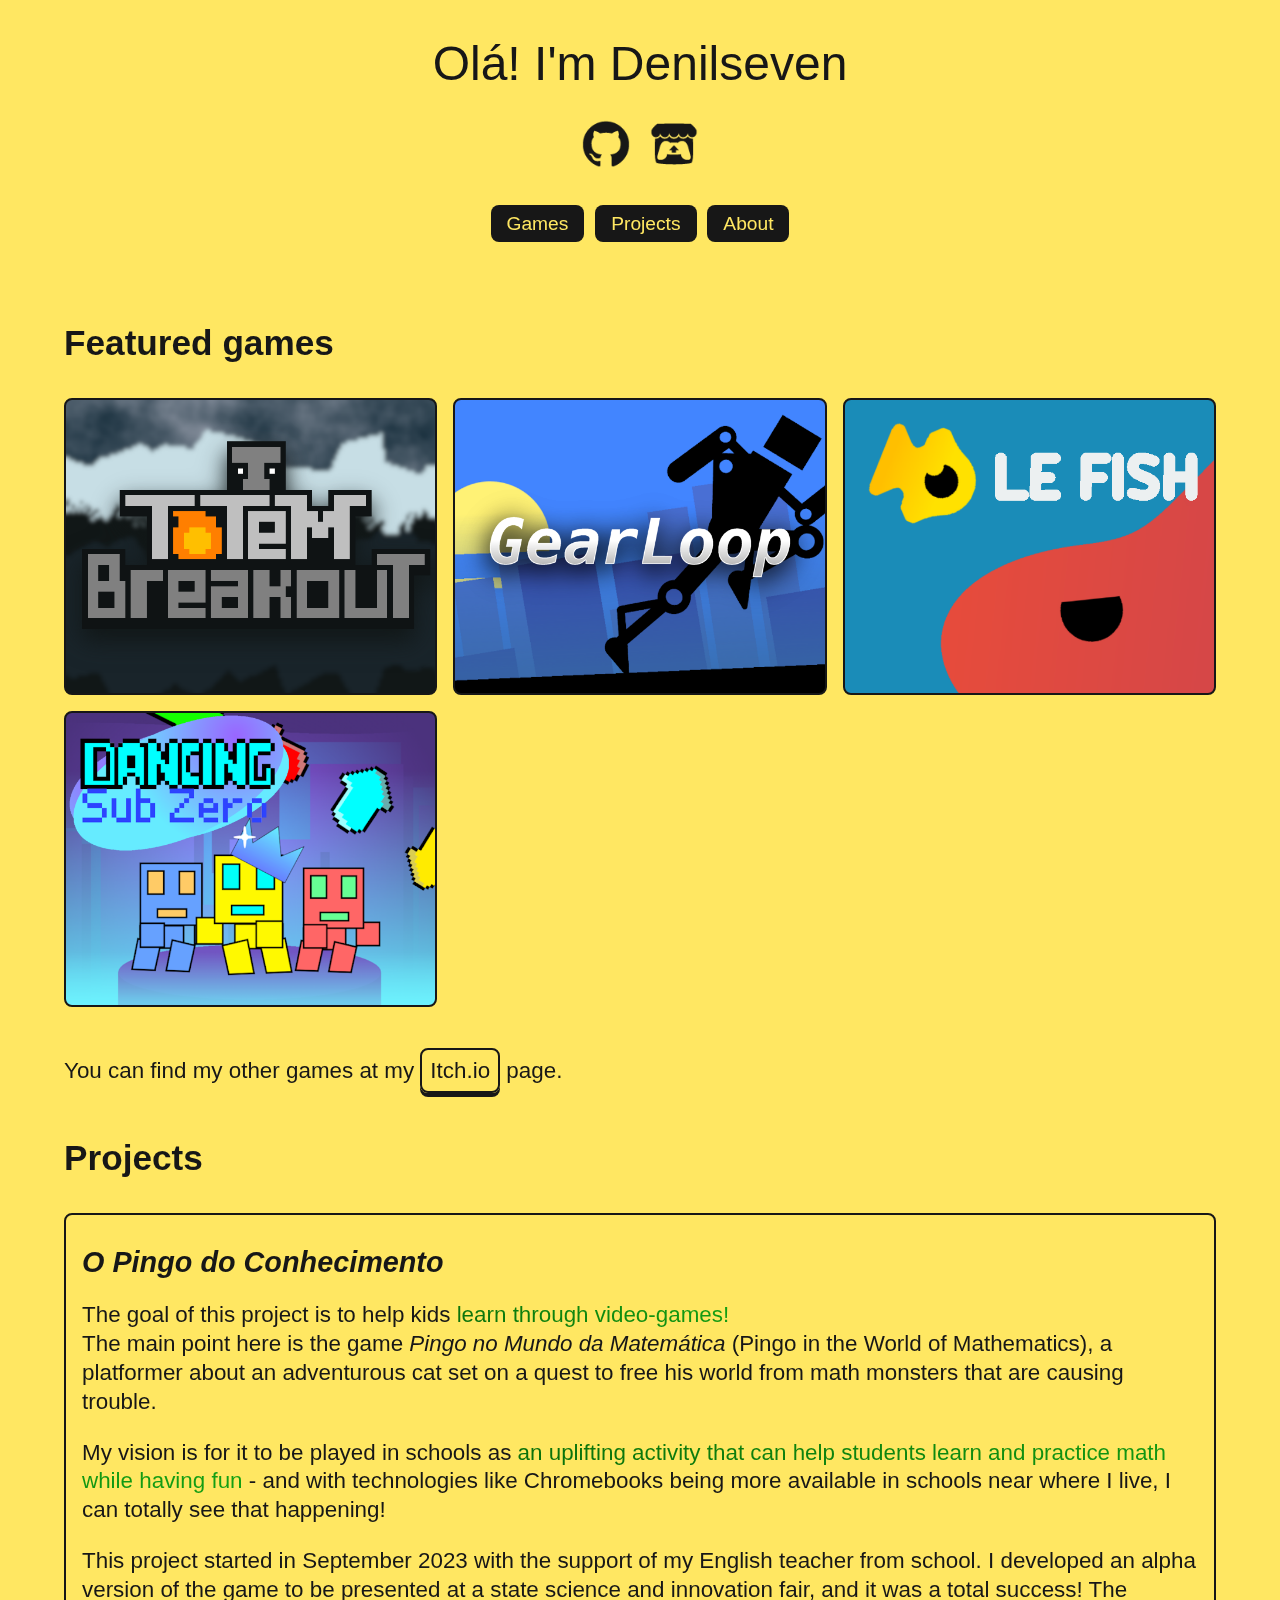
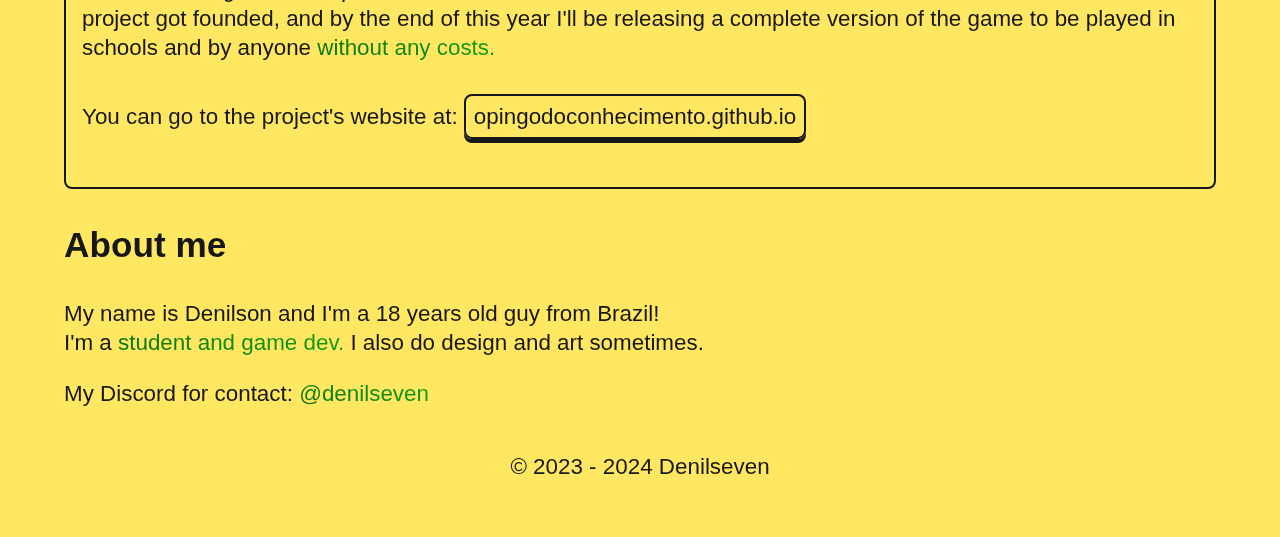
<file: index.html>
<!DOCTYPE html>
<html lang="en">
<head>
    <meta charset="UTF-8">
    <meta http-equiv="X-UA-Compatible" content="IE=edge">
    <meta name="viewport" content="width=device-width, initial-scale=1.0">
    <title>Denil's Website</title>
    <link rel="shortcut icon" type="x-icon" href="images/web_icon.png">
    <link rel="stylesheet" href="styles.css"/>
</head>

<body>

    <header>
        <p class="greeting">Olá! I'm Denilseven</p>
        <div class="links">
            <a class="icon-link" href="https://github.com/Denilseven">
                <img src="images/github-mark.png">
            </a>
            <a class="icon-link" href="https://denilmakesgames.itch.io/">
                <img src="images/itch-mark.png">
            </a>
        </div>
        <div class="shortcuts">
            <a href="#games">Games</a>
            <a href="#projects">Projects</a>
            <a href="#about">About</a>
        </div>
    </header>

    <main>

        <section id="games">
            <h2>Featured games</h2>

            <div class="games-grid">
                <a href="https://denilmakesgames.itch.io/totem-breakout" class="game-cell" id="totem-breakout">
                    <div class="content">
                        <h2 translate="no">Totem Breakout</h2>
                        <p>A retro-style game where you fight alongside your trusty moyai, calling in stomps and fireballs.</p>
                        <p><span class="jam">Made in 3 days for Ludum Dare 55. (ranked 251<sup>st</sup> Overall out of 2194 entries)</span></p>
                    </div>
                </a>
                <a href="https://denilmakesgames.itch.io/gear-loop" class="game-cell" id="gear-loop">
                    <div class="content">
                        <h2 translate="no">Gear Loop</h2>
                        <p>A speedrunning platformer with stylish visuals and 4 levels to explore.</p>
                        <p><span class="jam">Made for Brackeys Game Jam 2023.1. (ranked 73<sup>rd</sup> Overall and 57<sup>th</sup> on Fun out of 728 entries) </span></p>
                    </div>
                </a>
                <a href="https://denilmakesgames.itch.io/le-fish" class="game-cell" id="le-fish">
                    <div class="content">
                        <h2 translate="no">Le Fish</h2>
                        <p>A brief history of a fish who walks (swims) the path of revenge.</p>
                        <p><span class="jam">Made for Game Jaaj 7, a brazilian game jam! (reached top 50 out of 302 entries)</span></p>
                    </div>
                </a>
                <a href="https://scratch.mit.edu/projects/316644807/" class="game-cell" id="sub-zero">
                    <div class="content">
                        <h2 translate="no">Dancing Sub Zero</h2>
                        <p>
                            One of my coolest Scratch games! I made it in early 2019, when I was 12 years old. <br>
                            I like looking back at it and seeing how much I've grown since then :)
                        </p>
                    </div>
                </a>
            </div>

            <p>You can find my other games at my
                <a href="https://denilmakesgames.itch.io/" class="link-button">Itch.io</a>
                page.
            </p>
        </section>

        <section id="projects">
            <h2>Projects</h2>

            <div class="project">
                <h3 translate="no"><i>O Pingo do Conhecimento</i></h3>
                <p>
                    The goal of this project is to help kids <span class="marker">learn through video-games!</span><br>
                    The main point here is the game <i translate="no">Pingo no Mundo da Matemática</i> (Pingo in the World of Mathematics),
                    a platformer about an adventurous cat set on a quest to free his world from math monsters
                    that are causing trouble.
                </p>
                <p>
                    My vision is for it to be played in schools as <span class="marker">an uplifting activity that can help students
                    learn and practice math while having fun</span> - and with technologies like Chromebooks being more available in schools
                    near where I live, I can totally see that happening!
                </p>
                <p>
                    This project started in September 2023 with the support of my English teacher from school. I developed
                    an alpha version of the game to be presented at a state science and innovation fair,
                    and it was a total success! The project got founded,
                    and by the end of this year I'll be releasing a complete version of the game to be played
                    in schools and by anyone <span class="marker">without any costs.</span>
                </p>
                <p>
                    You can go to the project's website at:
                    <a href="https://opingodoconhecimento.github.io/" class="link-button">opingodoconhecimento.github.io</a>
                </p>
            </div>

        </section>

        <section id="about">
            <h2>About me</h2>
            <p>
                My name is Denilson and I'm a 18 years old guy from Brazil!<br>
                I'm a <span class="marker">student and game dev.</span>
                I also do design and art sometimes.
            </p>
            <p>
                My Discord for contact: <span class="marker">@denilseven</span>
            </p>
        </section>

    </main>

    <footer>
            <p id="copyright">© 2023 - 2024 Denilseven</p>
    </footer>

</body>

</html>
</file>
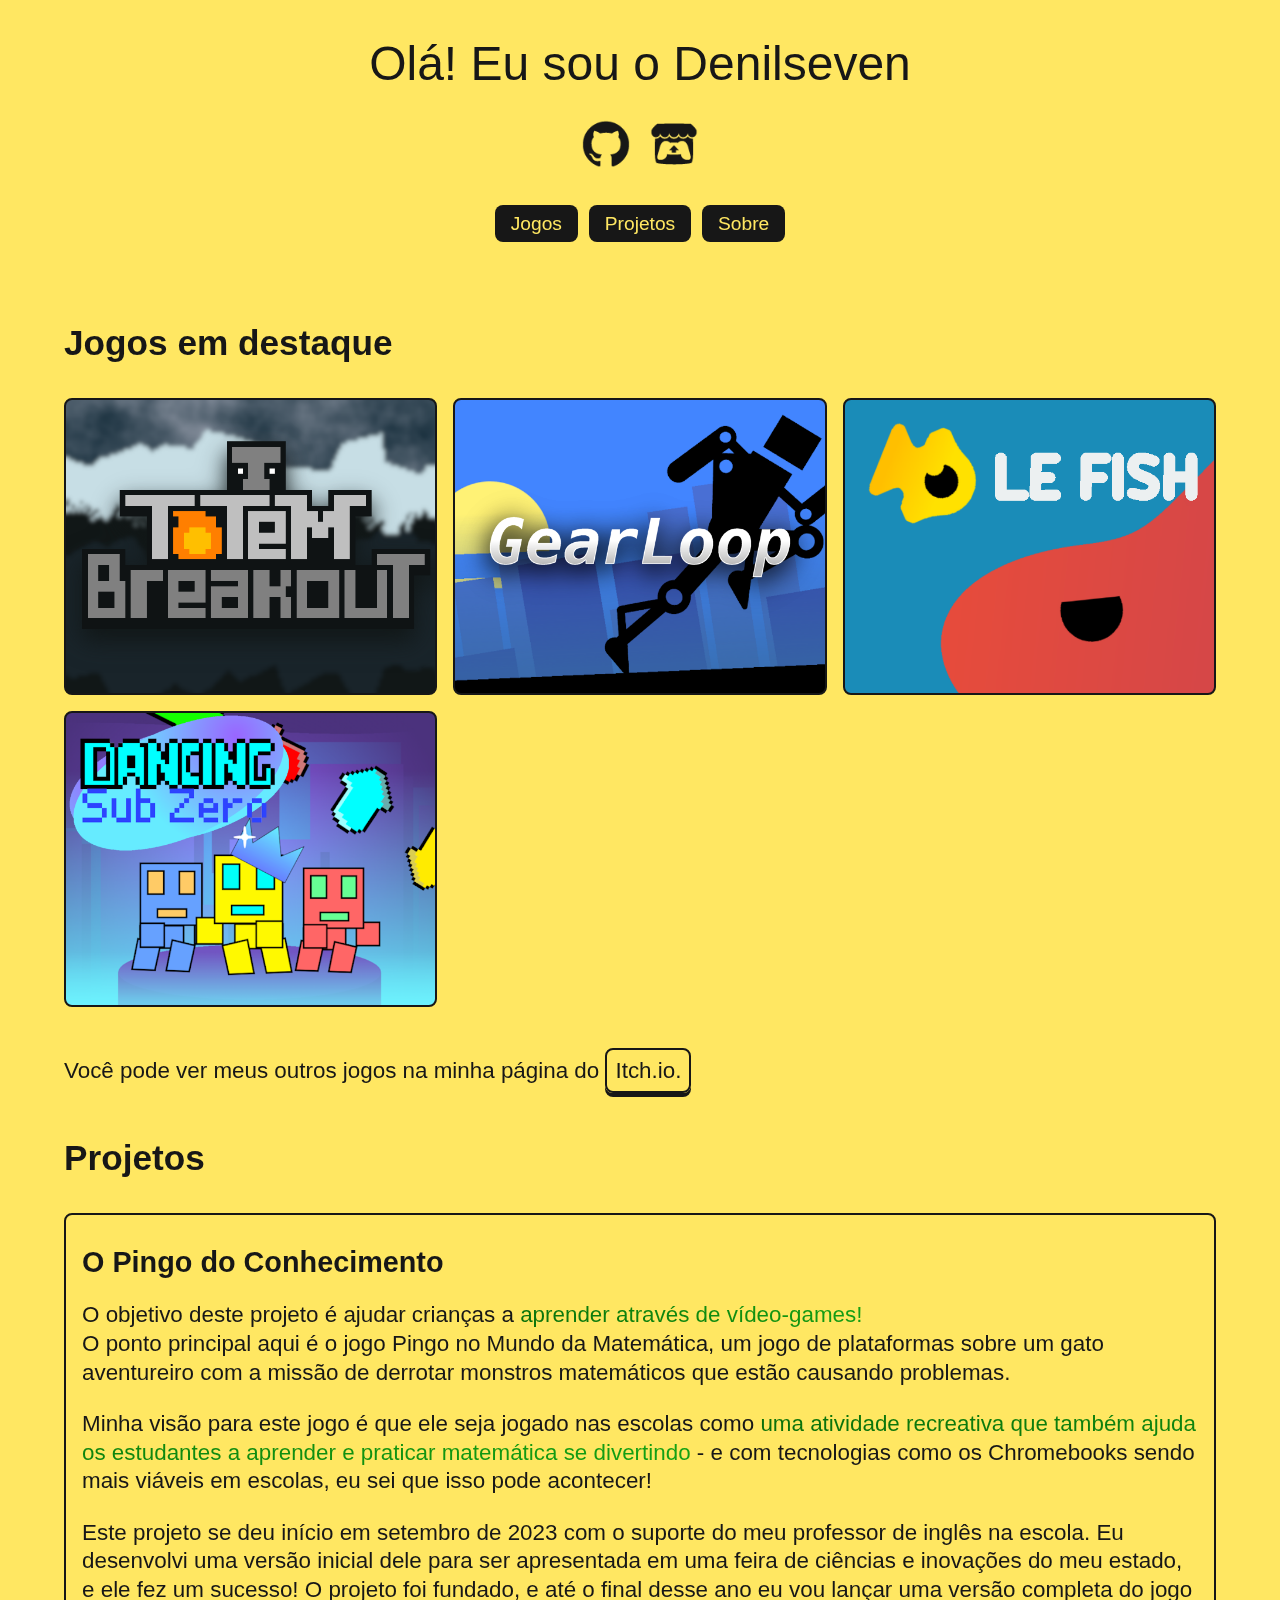
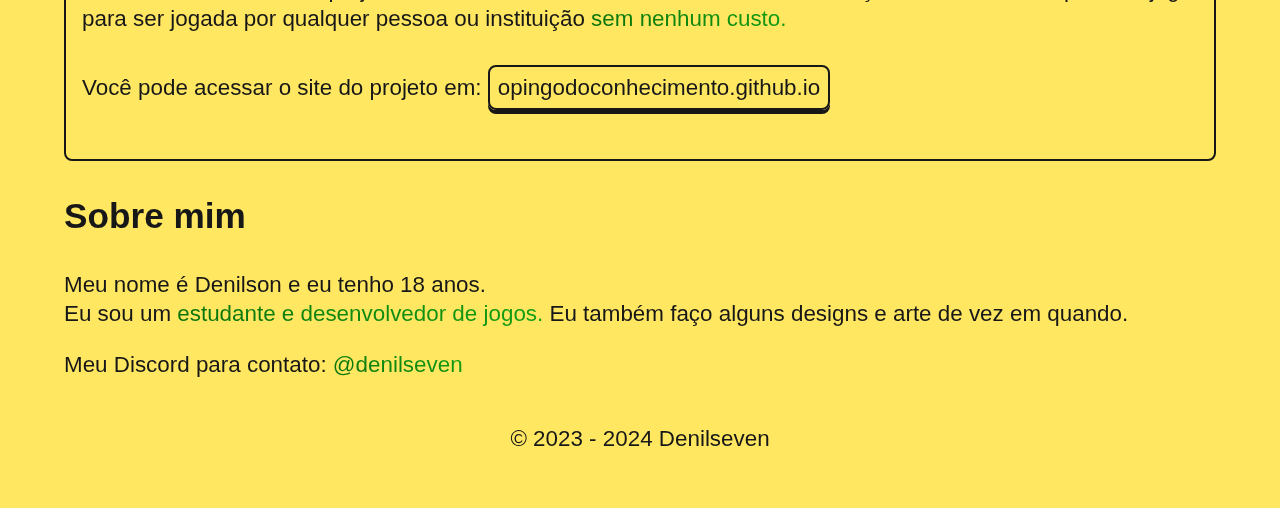
<file: br.html>
<!DOCTYPE html>
<html lang="pt">
<head>
    <meta charset="UTF-8">
    <meta http-equiv="X-UA-Compatible" content="IE=edge">
    <meta name="viewport" content="width=device-width, initial-scale=1.0">
    <title>Denil's Website</title>
    <link rel="shortcut icon" type="x-icon" href="images/web_icon.png">
    <link rel="stylesheet" href="styles.css"/>
</head>

<body>
    <header>
        <p class="greeting">Olá! Eu sou o Denilseven</p>
        <div class="links">
            <a class="icon-link" href="https://github.com/Denilseven">
                <img src="images/github-mark.png">
            </a>
            <a class="icon-link" href="https://denilmakesgames.itch.io/">
                <img src="images/itch-mark.png">
            </a>
        </div>
        <div class="shortcuts">
            <a href="#games">Jogos</a>
            <a href="#projects">Projetos</a>
            <a href="#about">Sobre</a>
        </div>
    </header>

    <main>

        <section id="games">
            <h2>Jogos em destaque</h2>

            <div class="games-grid">
                <a href="https://denilmakesgames.itch.io/totem-breakout" class="game-cell" id="totem-breakout">
                    <div class="content">
                        <h2 translate="no"><i>Totem Breakout</i></h2>
                        <p>Um jogo no estilo retrô onde você luta ao lado de seu totem mágico.</p>
                        <p><span class="jam">Feito em 3 dias para a Ludum Dare 55. (classificado 251° na categoria Geral dentre 2194 jogos)</span></p>
                    </div>
                </a>
                <a href="https://denilmakesgames.itch.io/gear-loop" class="game-cell" id="gear-loop">
                    <div class="content">
                        <h2 translate="no"><i>Gear Loop</i></h2>
                        <p>Um jogo de velocidade com visuais estilizados e 4 níveis para explorar.</p>
                        <p><span class="jam">Feito para a Brackeys Game Jam 2023.1. (classificado 73° na categoria Geral e 57° na categoria Diversão dentre 728 jogos) </span></p>
                    </div>
                </a>
                <a href="https://denilmakesgames.itch.io/le-fish" class="game-cell" id="le-fish">
                    <div class="content">
                        <h2 translate="no"><i>Le Fish</i></h2>
                        <p>Uma breve história de um peixe que anda (nada) pelo caminho da vingaça.</p>
                        <p><span class="jam">Feito para a Game Jaaj 7, uma game jam nacional! (alcançou o top 50 dentre 302 jogos)</span></p>
                    </div>
                </a>
                <a href="https://scratch.mit.edu/projects/316644807/" class="game-cell" id="sub-zero">
                    <div class="content">
                        <h2 translate="no"><i>Dancing Sub Zero</i></h2>
                        <p>
                            Um dos meus jogos mais legais feitos no Scratch! Eu fiz esse jogo no começo de 2019, quando eu tinha 12 anos. <br>
                            Eu gosto de ver os meus jogos mais antigos e observar o quanto eu cresci desde então :)
                        </p>
                    </div>
                </a>
            </div>

            <p>Você pode ver meus outros jogos na minha página do
                <a href="https://denilmakesgames.itch.io/" class="link-button">Itch.io.</a>
            </p>
        </section>

        <section id="projects">
            <h2>Projetos</h2>

            <div class="project">
                <h3 translate="no">O Pingo do Conhecimento</h3>
                <p>
                    O objetivo deste projeto é ajudar crianças a <span class="marker">aprender através de vídeo-games!</span><br>
                    O ponto principal aqui é o jogo <span translate="no">Pingo no Mundo da Matemática</span>, um jogo de plataformas sobre um gato
                    aventureiro com a missão de derrotar monstros matemáticos que estão causando problemas.
                </p>
                <p>
                    Minha visão para este jogo é que ele seja jogado nas escolas como <span class="marker">uma atividade recreativa
                    que também ajuda os estudantes a aprender e praticar matemática se divertindo</span> - e com tecnologias como os Chromebooks
                    sendo mais viáveis em escolas, eu sei que isso pode acontecer!
                </p>
                <p>
                    Este projeto se deu início em setembro de 2023 com o suporte do meu professor de inglês na escola. Eu desenvolvi uma
                    versão inicial dele para ser apresentada em uma feira de ciências e inovações do meu estado, e ele fez um sucesso!
                    O projeto foi fundado, e até o final desse ano eu vou lançar uma versão completa do jogo para ser jogada por qualquer
                    pessoa ou instituição <span class="marker">sem nenhum custo.</span>
                </p>
                <p>
                    Você pode acessar o site do projeto em:
                    <a href="https://opingodoconhecimento.github.io/" class="link-button">opingodoconhecimento.github.io</a>
                </p>
            </div>

        </section>

        <section id="about">
            <h2>Sobre mim</h2>
            <p>
                Meu nome é Denilson e eu tenho 18 anos.<br>
                Eu sou um <span class="marker">estudante e desenvolvedor de jogos.</span>
                Eu também faço alguns designs e arte de vez em quando.
            </p>
            <p>
                Meu Discord para contato: <span class="marker">@denilseven</span>
            </p>
        </section>

    </main>

    <footer>
            <p id="copyright">© 2023 - 2024 Denilseven</p>
    </footer>

</body>

</html>
</file>
<file: styles.css>
:root {
    --text-color: #171717;
    --alt-text-color: #e7e7e7;
    --body-color: #ffe762;
    --link-color: rgb(0, 60, 255);
    --normal-width: 50rem;
    --max-width: 85vw;
    --border-radius: 0.5rem;
    --border-thickness: 2px;
    --side-padding: 5%;
    --emphasis-color-1: rgb(10, 111, 10);
    --emphasis-color-2: rgb(20, 162, 20);
}

* {
    margin: 0;
    padding: 0;
    font-family: sans-serif;
    box-sizing: border-box;
}

*:focus {
    outline: 0.5rem solid var(--link-color);
    transition: outline 0;
    animation-name: outline;
    animation-duration: 200ms;
    animation-iteration-count: infinite;
    animation-direction: alternate;
}

@keyframes outline {
    from {
        outline-offset: 0.25rem;
    }
    to {
        outline-offset: 0.5rem;
    }
}

/* #region FONTS */

h2 {
    font-size: 2.2rem;
    margin: 1em 0;
}

h2::after {
    content: '';
    width: 100px;
    height: 100px;
    background-color: blue;
}

h3 {
    font-size: 1.8rem;
    margin: 0.5em 0;
}

p {
    font-size: 1.4rem;
    line-height: 1.8rem;
    margin: 1em 0;
}


.code {
    font-family: monospace;
    background-color: var(--text-color);
    color: var(--body-color);
    padding: 0.5rem;
    font-size: 1rem;
}

.jam {
    color: var(--body-color);
    font-size: 0.8em;
}

.marker {
    background: linear-gradient(25deg, var(--emphasis-color-1), var(--emphasis-color-2));
    background-clip: text;
    -webkit-background-clip: text;
    color: transparent;
}

/* #endregion */

/* #region STRUCTURE */

body {
    color: var(--text-color);
    background-color: var(--body-color);
    min-height: 100vh;
    display: flex;
    flex-direction: column;
    align-items: center;
}

main {
    width: 100%;
    padding: 0 var(--side-padding);
}

footer {
    margin-top: auto;
    padding: 0 var(--side-padding);
    padding-bottom: 2rem;
    display: flex;
    flex-direction: column;
    align-items: center;
    justify-content: center;
}

hr {
    border: calc(var(--border-thickness) * 0.5) solid var(--text-color);
}

/* #endregion */

/* #region HEADER */

header {
    width: 100%;
    padding: 0 var(--side-padding);
    margin: 2rem 0;
    display: flex;
    flex-direction: row;
    align-items: center;
    justify-content: space-between;
}

header .greeting {
    font-size: 3rem;
    line-height: 1em;
}

header .links {
    display: flex;
    flex-direction: row;
    align-items: center;
    margin-right: auto;
}

header > .shortcuts a {
    font-size: 1.8rem;
    text-decoration: none;
    color: var(--body-color);
    background-color: var(--text-color);
    padding: 0.5rem 1rem;
    border-radius: var(--border-radius);
    margin-left: 1rem;
}

header > .shortcuts a:hover,
header > .shortcuts a:focus {
    color: var(--text-color);
    background-color: var(--body-color);
    box-shadow: var(--text-color) inset 0 0 0 var(--border-thickness);
}

header .icon-link {
    margin-right: auto;
    justify-self: flex-start;
    margin-left: 1rem;
    display: flex;
    border-radius: var(--border-radius);
}

header .icon-link img {
    height: 3rem;
    margin: auto;
    transition: 400ms;
    transition-property: translate, scale;
}

header .icon-link:hover img,
header .icon-link:focus img {
    translate: 0 -1rem;
    scale: 1.2;
}

/* #endregion */

/* #region GAMES GRID */

#games {
    position: relative;
}

.games-grid {
    display: grid;
    grid-template-columns: repeat(4, 1fr);
    gap: 1rem;
    margin: 2rem 0;
}

.game-cell {
    border: var(--border-thickness) solid var(--text-color);
    border-radius: var(--border-radius);
    aspect-ratio: 63/50;

    background-size: 100%;
    background-repeat: no-repeat;
    transition: 500ms;
    transition-property: background-size;
}

.game-cell:hover,
.game-cell:focus {
    background-size: 80%, 120%;
}

.game-cell > .content {
    color: var(--alt-text-color);
    text-shadow: black 0 2px 10px;
    backdrop-filter: brightness(20%) contrast(80%);
    -webkit-backdrop-filter: brightness(20%) contrast(80%);
    border-radius: var(--border-radius) var(--border-radius) var(--border-radius) var(--border-radius);

    pointer-events: none;
    padding: 1rem;
    z-index: 6;

    margin: 0 var(--side-padding);
    height: fit-content;
    position: absolute;
    top: 1rem;
    left: 0;

    opacity: 0;
    transition: 400ms;
    transition-property: top, opacity;
}

.game-cell:hover > .content,
.game-cell:focus > .content {
    top: 0;
    opacity: 1;
}
.game-cell .content p {
    margin: 0;
    font-size: 1.6rem;
    line-height: 1.2em;
}

.game-cell .content h2 {
    margin: 0.5rem 0 1rem 0;
}

#totem-breakout {
    background-image: url(images/totem_title.png), url(images/totem_bg.png);
    background-position: center, 50% 80%;
}

#gear-loop {
    background-image: url(images/gear_title.png), url(images/gear_bg.png);
    background-position: center, 100% 25%;
}

#le-fish {
    background-image: url(images/fish_title.png), url(images/fish_bg.png);
    background-position: 75% 20%, 20% 20%;
}

#sub-zero {
    background-image: url(images/sub_zero_title.png), url(images/sub_zero_bg.png);
    background-position: 25% 20%, center;
}

/* #endregion */

/* #region PROJECTS */

.project {
    border: var(--border-thickness) solid var(--text-color);
    border-radius: var(--border-radius);
    padding: 1rem;
    margin: 2rem 0;
}

/* #endregion */

/* #region LINKS */

a:hover {
    color: var(--link-color);
}

.link-button {
    z-index: 2;
    height: fit-content;
    background-color: var(--body-color);
    color: var(--text-color);
    text-decoration: none;
    border: var(--border-thickness) solid var(--text-color);
    border-radius: var(--border-radius);
    padding: 0.5rem;
    box-shadow: 0 0.25rem var(--text-color);
    line-height: 4rem;
}

.link-button:hover,
.link-button:focus {
    color: var(--link-color);
    border: var(--border-thickness) solid var(--link-color);
    box-shadow: 0 0.25rem var(--link-color);
}

/* #endregion */

@media screen and (min-width: 155rem)
{
    .games-grid {
        grid-template-columns: repeat(8, 1fr);
    }
}

@media screen and (max-width: 80rem)
{
    header {
        flex-direction: column;
        align-items: center;
        align-content: center;
    }

    header * {
        margin: 0.5rem 0.3rem !important;
        text-align: center;
    }

    header > .shortcuts a {
        font-size: 1.2rem;
        margin: 0.2rem !important;
        line-height: 3rem;
    }

    .games-grid {
        grid-template-columns: repeat(3, 1fr);
    }
}

@media screen and (max-width: 45rem)
{
    .games-grid {
        grid-template-columns: repeat(2, 1fr);
    }
}
</file>
